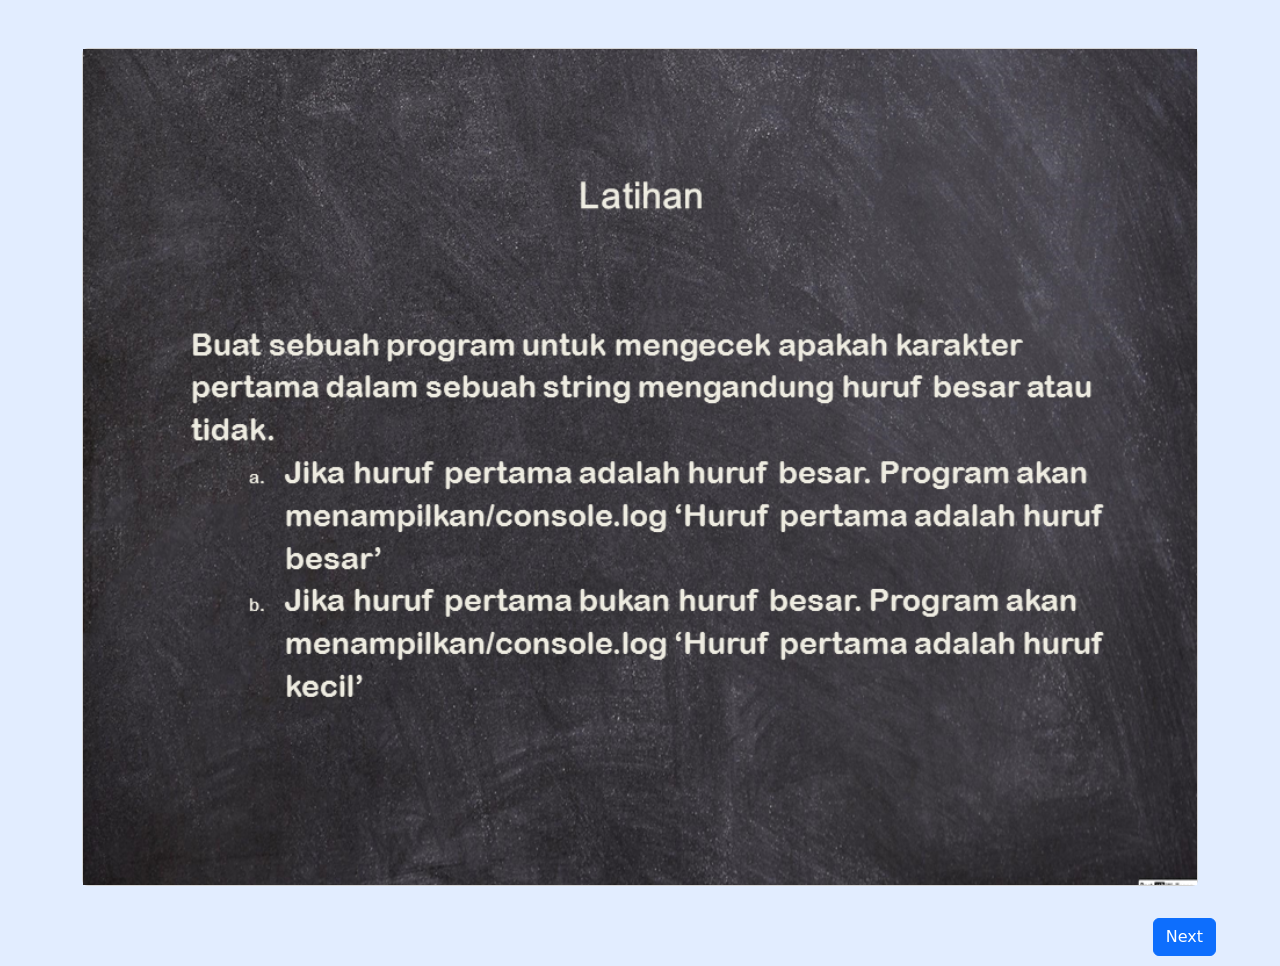
<file: index.html>
<!DOCTYPE html>
<html lang="en">
  <head>
    <meta charset="UTF-8" />
    <meta http-equiv="X-UA-Compatible" content="IE=edge" />
    <meta name="viewport" content="width=device-width, initial-scale=1.0" />
    <link href="https://cdn.jsdelivr.net/npm/bootstrap@5.0.2/dist/css/bootstrap.min.css" rel="stylesheet" integrity="sha384-EVSTQN3/azprG1Anm3QDgpJLIm9Nao0Yz1ztcQTwFspd3yD65VohhpuuCOmLASjC" crossorigin="anonymous" />
    <link rel="stylesheet" href="style.css" />
    <title>Tugas Sesi 9 Regex</title>
  </head>
  <body>
    <section id="gallery">
      <div class="container">
        <div class="row justify-content-center">
          <div class="img-fluid">
            <div class="card"><img src="img/soal1.PNG" class="img-fluid" alt="soal 1" /></div>
          </div>
        </div>
      </div>
    </section>
    <section id="button">
      <a class="btn btn-primary float-end" href="latihan2.html" role="button">Next</a>
    </section>
    <script src="script.js"></script>
  </body>
</html>
</file>
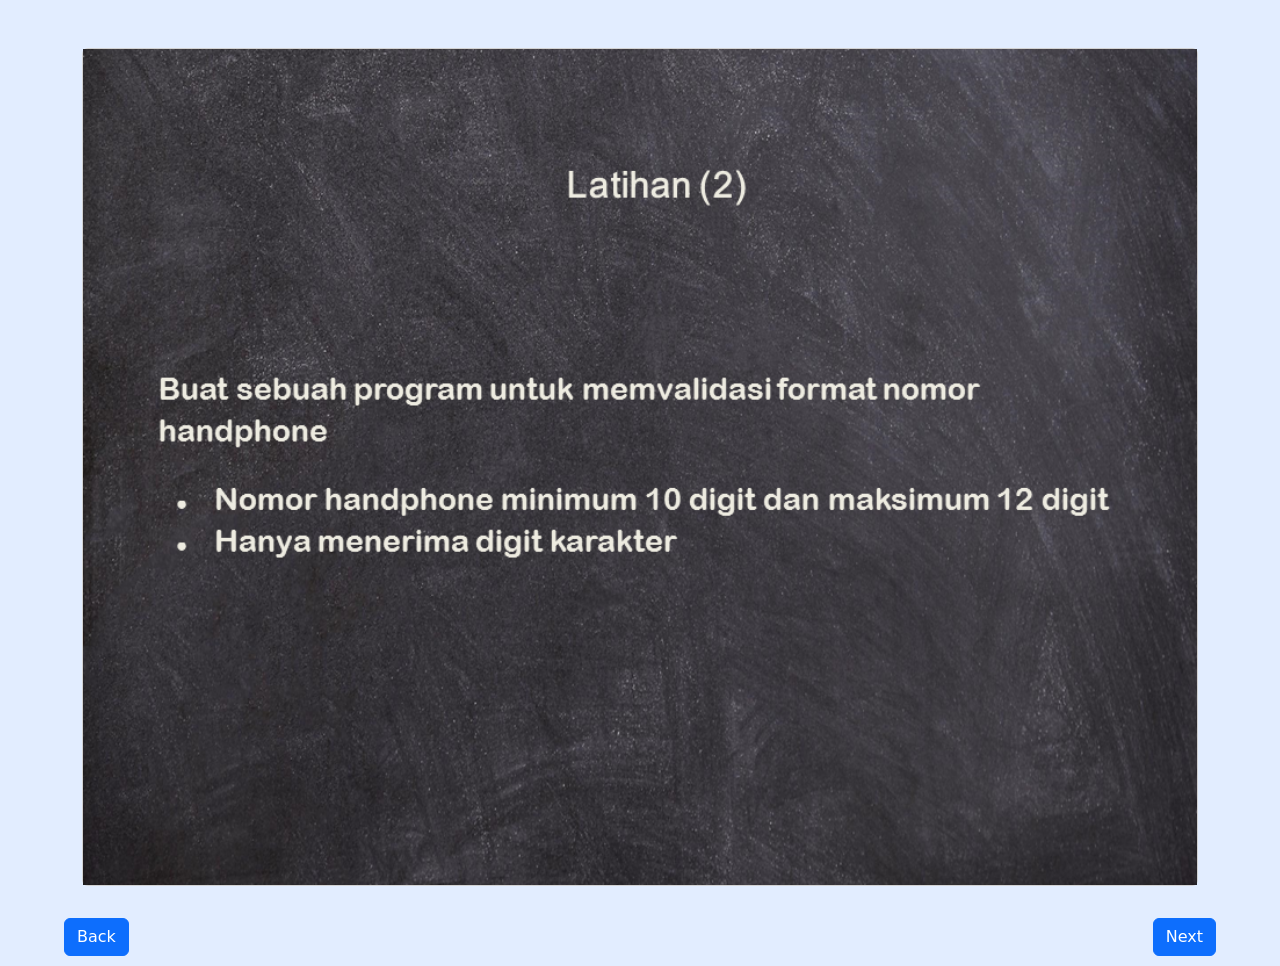
<file: latihan2.html>
<!DOCTYPE html>
<html lang="en">
  <head>
    <meta charset="UTF-8" />
    <meta http-equiv="X-UA-Compatible" content="IE=edge" />
    <meta name="viewport" content="width=device-width, initial-scale=1.0" />
    <link href="https://cdn.jsdelivr.net/npm/bootstrap@5.0.2/dist/css/bootstrap.min.css" rel="stylesheet" integrity="sha384-EVSTQN3/azprG1Anm3QDgpJLIm9Nao0Yz1ztcQTwFspd3yD65VohhpuuCOmLASjC" crossorigin="anonymous" />
    <link rel="stylesheet" href="style.css" />
    <title>Tugas Sesi 9 Regex</title>
  </head>
  <body>
    <section id="gallery">
      <div class="container">
        <div class="row justify-content-center">
          <div class="img-fluid">
            <div class="card"><img src="img/soal2.PNG" class="img-fluid" alt="soal 2" /></div>
          </div>
        </div>
      </div>
    </section>
    <section id="button">
      <a class="btn btn-primary float-start" href="index.html" role="button">Back</a>
      <a class="btn btn-primary float-end" href="latihan3.html" role="button">Next</a>
    </section>
    <script src="script.js"></script>
  </body>
</html>
</file>
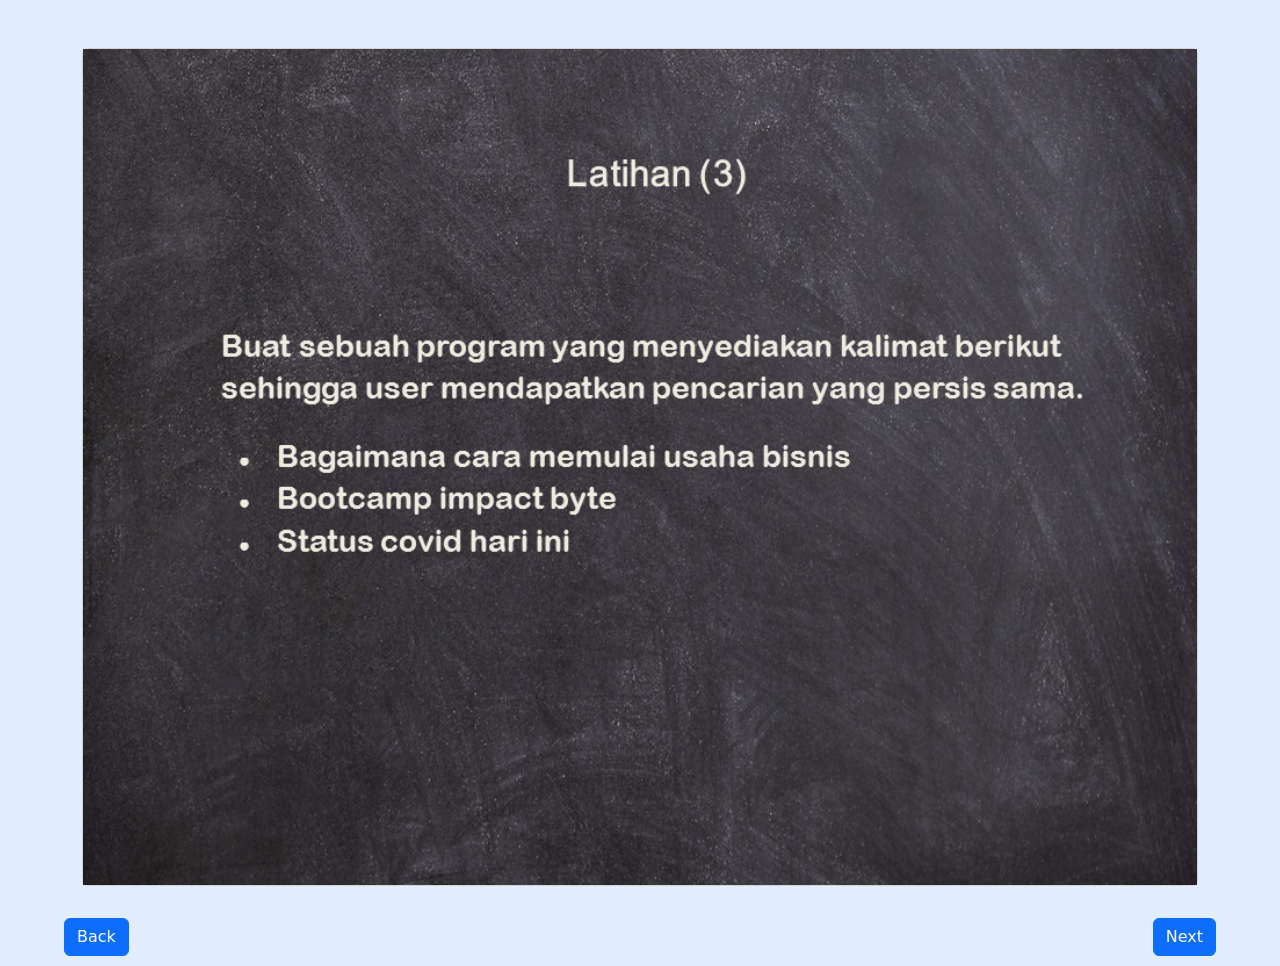
<file: latihan3.html>
<!DOCTYPE html>
<html lang="en">
  <head>
    <meta charset="UTF-8" />
    <meta http-equiv="X-UA-Compatible" content="IE=edge" />
    <meta name="viewport" content="width=device-width, initial-scale=1.0" />
    <link href="https://cdn.jsdelivr.net/npm/bootstrap@5.0.2/dist/css/bootstrap.min.css" rel="stylesheet" integrity="sha384-EVSTQN3/azprG1Anm3QDgpJLIm9Nao0Yz1ztcQTwFspd3yD65VohhpuuCOmLASjC" crossorigin="anonymous" />
    <link rel="stylesheet" href="style.css" />
    <title>Tugas Sesi 9 Regex</title>
  </head>
  <body>
    <section id="gallery">
      <div class="container">
        <div class="row justify-content-center">
          <div class="img-fluid">
            <div class="card"><img src="img/soal3.PNG" class="img-fluid" alt="Soal 3" /></div>
          </div>
        </div>
      </div>
    </section>
    <section id="button">
      <a class="btn btn-primary float-start" href="latihan2.html" role="button">Back</a>
      <a class="btn btn-primary float-end" href="latihan4.html" role="button">Next</a>
    </section>
    <script src="script.js"></script>
  </body>
</html>
</file>
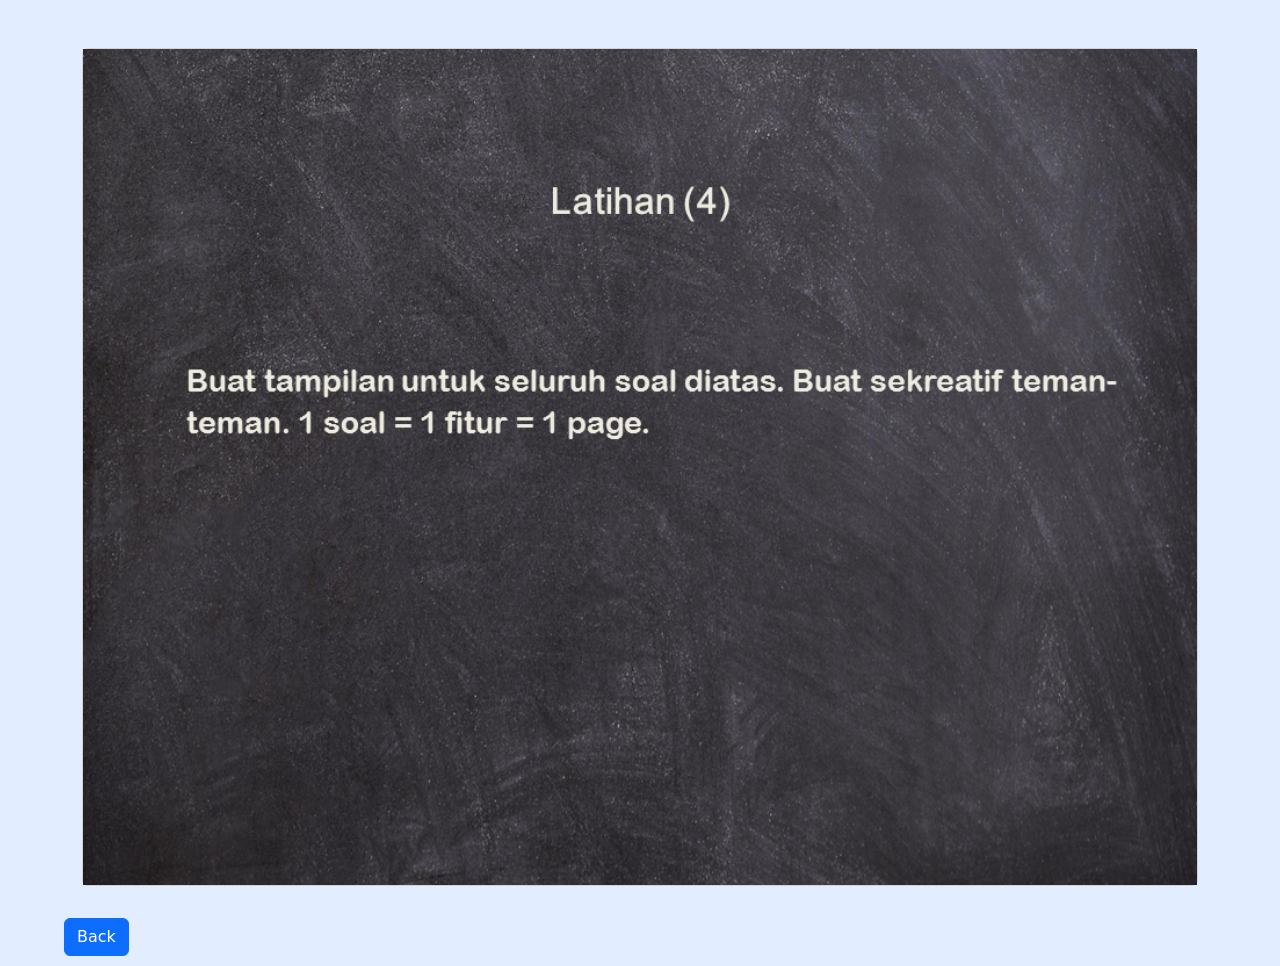
<file: latihan4.html>
<!DOCTYPE html>
<html lang="en">
  <head>
    <meta charset="UTF-8" />
    <meta http-equiv="X-UA-Compatible" content="IE=edge" />
    <meta name="viewport" content="width=device-width, initial-scale=1.0" />
    <link href="https://cdn.jsdelivr.net/npm/bootstrap@5.0.2/dist/css/bootstrap.min.css" rel="stylesheet" integrity="sha384-EVSTQN3/azprG1Anm3QDgpJLIm9Nao0Yz1ztcQTwFspd3yD65VohhpuuCOmLASjC" crossorigin="anonymous" />
    <link rel="stylesheet" href="style.css" />
    <title>Tugas Sesi 9 Regex</title>
  </head>
  <body>
    <section id="gallery">
      <div class="container">
        <div class="row justify-content-center">
          <div class="img-fluid">
            <div class="card"><img src="img/soal4.PNG" class="img-fluid" alt="soal 5" /></div>
          </div>
        </div>
      </div>
    </section>
    <section id="button">
      <a class="btn btn-primary float-start" href="latihan3.html" role="button">Back</a>
    </section>
    <script src="script.js"></script>
  </body>
</html>
</file>
<file: style.css>
body {
  margin: 2rem;
  background-color: #e2edff;
}

section {
  padding-top: 1rem;
  padding-bottom: 1rem;
}

#button {
  margin-left: 2rem;
  margin-right: 2rem;
}
</file>
